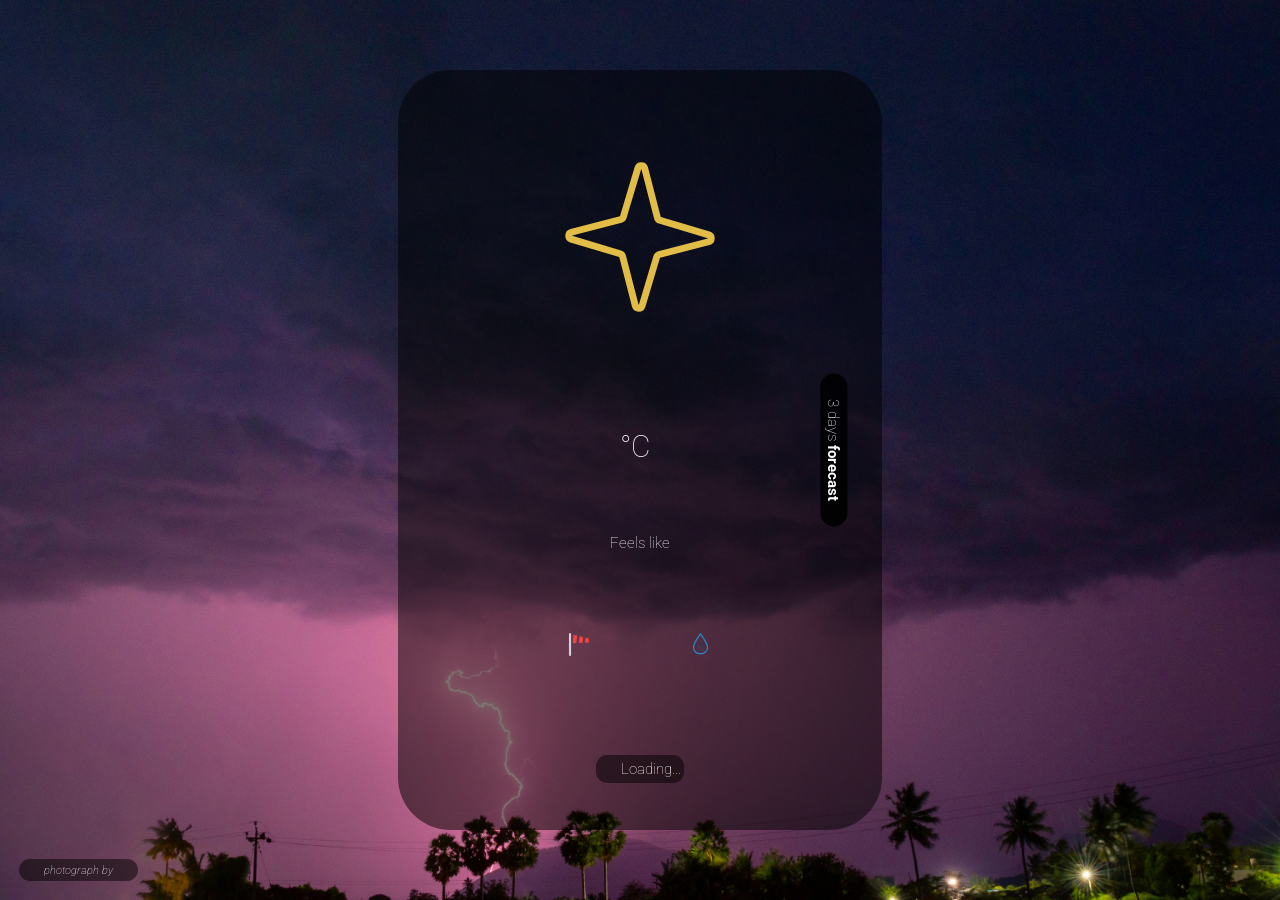
<file: index.html>
<!--
  @fileoverview New tab page for Arev Chrome Extension
  @author Shirak Soghomonian
  @license MIT
  Copyright (c) 2025 Shirak Soghomonian
  GitHub: https://github.com/Shirak22/arev
  
  Permission is hereby granted, free of charge, to any person obtaining a copy
  of this software and associated documentation files (the "Software"), to deal
  in the Software without restriction, including without limitation the rights
  to use, copy, modify, merge, publish, distribute, sublicense, and/or sell
  copies of the Software, and to permit persons to whom the Software is
  furnished to do so, subject to the following conditions:
  
  The above copyright notice and this permission notice shall be included in all
  copies or substantial portions of the Software.
  
  THE SOFTWARE IS PROVIDED "AS IS", WITHOUT WARRANTY OF ANY KIND, EXPRESS OR
  IMPLIED, INCLUDING BUT NOT LIMITED TO THE WARRANTIES OF MERCHANTABILITY,
  FITNESS FOR A PARTICULAR PURPOSE AND NONINFRINGEMENT. IN NO EVENT SHALL THE
  AUTHORS OR COPYRIGHT HOLDERS BE LIABLE FOR ANY CLAIM, DAMAGES OR OTHER
  LIABILITY, WHETHER IN AN ACTION OF CONTRACT, TORT OR OTHERWISE, ARISING FROM,
  OUT OF OR IN CONNECTION WITH THE SOFTWARE OR THE USE OR OTHER DEALINGS IN THE
  SOFTWARE.
-->
<html lang="en">
<head>
    <meta charset="UTF-8">
    <meta name="viewport" content="width=device-width, initial-scale=1.0">
    <link rel="stylesheet" href="css/new-tab.css">
    <link rel="preconnect" href="https://fonts.googleapis.com">
    <link rel="preconnect" href="https://fonts.gstatic.com" crossorigin>
    <link href="https://fonts.googleapis.com/css2?family=Roboto:wght@100;300;400;500;700&display=swap" rel="stylesheet">
    <link href="https://fonts.googleapis.com/css2?family=Roboto+Condensed:wght@300;400;500;700&display=swap" rel="stylesheet">
    <link href="https://fonts.googleapis.com/css2?family=Roboto+Slab:wght@300;400;500;700&display=swap" rel="stylesheet">
    <link href="https://fonts.googleapis.com/css2?family=Roboto+Mono:wght@300;400;500;700&display=swap" rel="stylesheet">
    <link href="https://fonts.googleapis.com/css2?family=Roboto+Serif:wght@300;400;500;700&display=swap" rel="stylesheet">
    <link href="https://fonts.googleapis.com/css2?family=Roboto+Slab:wght@300;400;500;700&display=swap" rel="stylesheet">
    <link href="https://fonts.googleapis.com/css2?family=Roboto+Slab:wght@300;400;500;700&display=swap" rel="stylesheet">
    <link rel="stylesheet" href="css/toaster.css">
    <title>Arev</title>
</head>
<body>
      <section id="main-container">
        <main id="weather-container">
                <!-- 3 days forecast -->
                <section class="weather-forecast">
                    <section class="weather-forecast-days">
                    </section>
                    <p class="weather-forecast-title">3 days <span>forecast</span></p>
    
                 </section>
            <header id="weather-header">
                <h3 class="location-city"></h3>
                <p class="weather-time"></p>
            </header>
            <section id="weather-content">
                <!-- weather icons -->
                 <section class="weather-icons">
                    <img src="assets/icons/svg/star.svg" alt="Loading..." class="weather-icon">
                    <h3 class="weather-description"></h3>
                 </section>
                 <!-- weather temperature -->
                 <section class="weather-temperature">
                    <h1><span class="weather-temperature-value"></span> <span class="weather-temperature-unit">°C</span></h1>
                    <p>Feels like <span class="weather-temperature-feels-like"></span></p>
                    <div class="weather-temperature-details">
                        <div>
                            <img src="assets/icons/svg/windsock.svg" alt="wind speed">
                            <p class="weather-temperature-wind-speed-value"></p>
                         </div>
                         <div>
                            <img src="assets/icons/svg/humidity.svg" alt="humidity">
                            <p class="weather-temperature-humidity-value"></p>
                         </div>
                         
                    </div>
                 </section>
            </section>
            <footer id="weather-footer">
                <!-- clothes recommendation -->
                 <p class="clothes-recommendation">Loading...</p>
            </footer>

        <!--  Photograph credits -->
          
        </main>
    
        <section id="photograph-credits">
            <a class="photograph-credits-link" target="_blank">
                <p>photograph by <span class="photograph-credits-name"></span></p>
            </a>
          </section>
      </section>
      <div class="toaster"></div>
        <script src="js/render/event-listener.js" type="module"></script>
        <script src="js/init.js" type="module"></script>
</body>

</html>
</file>
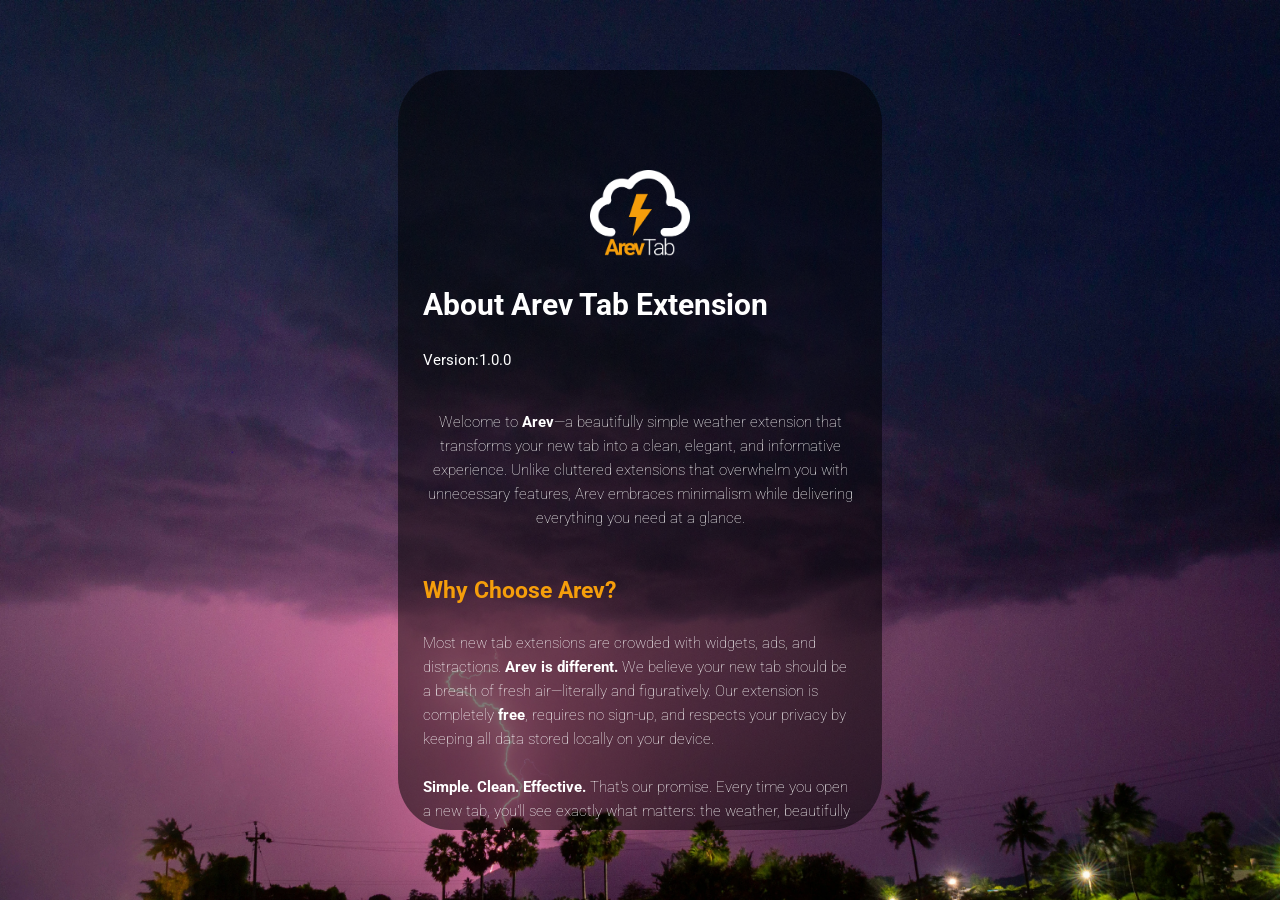
<file: about.html>
<!--
  @fileoverview About page for Arev Chrome Extension
  @author Shirak Soghomonian
  @license MIT
  Copyright (c) 2025 Shirak Soghomonian
  GitHub: https://github.com/Shirak22/arev
  
  Permission is hereby granted, free of charge, to any person obtaining a copy
  of this software and associated documentation files (the "Software"), to deal
  in the Software without restriction, including without limitation the rights
  to use, copy, modify, merge, publish, distribute, sublicense, and/or sell
  copies of the Software, and to permit persons to whom the Software is
  furnished to do so, subject to the following conditions:
  
  The above copyright notice and this permission notice shall be included in all
  copies or substantial portions of the Software.
  
  THE SOFTWARE IS PROVIDED "AS IS", WITHOUT WARRANTY OF ANY KIND, EXPRESS OR
  IMPLIED, INCLUDING BUT NOT LIMITED TO THE WARRANTIES OF MERCHANTABILITY,
  FITNESS FOR A PARTICULAR PURPOSE AND NONINFRINGEMENT. IN NO EVENT SHALL THE
  AUTHORS OR COPYRIGHT HOLDERS BE LIABLE FOR ANY CLAIM, DAMAGES OR OTHER
  LIABILITY, WHETHER IN AN ACTION OF CONTRACT, TORT OR OTHERWISE, ARISING FROM,
  OUT OF OR IN CONNECTION WITH THE SOFTWARE OR THE USE OR OTHER DEALINGS IN THE
  SOFTWARE.
-->
<html lang="en">

<head>
    <meta charset="UTF-8">
    <meta name="viewport" content="width=device-width, initial-scale=1.0">
    <link rel="stylesheet" href="css/new-tab.css">
    <link rel="preconnect" href="https://fonts.googleapis.com">
    <link rel="preconnect" href="https://fonts.gstatic.com" crossorigin>
    <link href="https://fonts.googleapis.com/css2?family=Roboto:wght@100;300;400;500;700&display=swap" rel="stylesheet">
    <link href="https://fonts.googleapis.com/css2?family=Roboto+Condensed:wght@300;400;500;700&display=swap"
        rel="stylesheet">
    <link href="https://fonts.googleapis.com/css2?family=Roboto+Slab:wght@300;400;500;700&display=swap"
        rel="stylesheet">
    <link href="https://fonts.googleapis.com/css2?family=Roboto+Mono:wght@300;400;500;700&display=swap"
        rel="stylesheet">
    <link href="https://fonts.googleapis.com/css2?family=Roboto+Serif:wght@300;400;500;700&display=swap"
        rel="stylesheet">
    <title>About - Arev</title>
</head>

<body>
   
    <section id="main-container" class="privacy-container">
     

                
                <section class="settings-content-container">
                    <div class="privacy-content">
                        <p class="privacy-intro">
                            <header id="settings-footer">
                                <img src="assets/logo/icon_512.png" alt="Arev Logo">
                            </header>
                            <h3 class="settings-title">About Arev Tab Extension</h3>
                            Version:1.0.0
                        </p>
                        <p class="privacy-intro">
                            Welcome to <strong>Arev</strong>—a beautifully simple weather extension that transforms your 
                            new tab into a clean, elegant, and informative experience. Unlike cluttered extensions that 
                            overwhelm you with unnecessary features, Arev embraces minimalism while delivering everything 
                            you need at a glance.
                        </p>

                        <h4 class="privacy-section-title">Why Choose Arev?</h4>
                        <p class="privacy-text">
                            Most new tab extensions are crowded with widgets, ads, and distractions. <strong>Arev is different.</strong> 
                            We believe your new tab should be a breath of fresh air—literally and figuratively. Our extension 
                            is completely <strong>free</strong>, requires no sign-up, and respects your privacy by keeping all data 
                            stored locally on your device.
                        </p>
                        <p class="privacy-text">
                            <strong>Simple. Clean. Effective.</strong> That's our promise. Every time you open a new tab, you'll 
                            see exactly what matters: the weather, beautifully presented without any clutter.
                        </p>

                        <h4 class="privacy-section-title">Key Features</h4>

                        <h5 class="privacy-subsection-title">Real-Time Weather Information</h5>
                        <p class="privacy-text">
                            Get instant access to current weather conditions and a detailed <strong>3-day forecast</strong> right 
                            on your new tab. See temperature, conditions, and essential weather metrics at a glance—no need to 
                            navigate away or open another app.
                        </p>

                        <h5 class="privacy-subsection-title">Dynamic Weather-Matched Backgrounds</h5>
                        <p class="privacy-text">
                            Experience the weather visually with our <strong>dynamic background system</strong>. Each new tab 
                            automatically displays a stunning background that perfectly matches your current weather conditions. 
                            Sunny skies bring bright, cheerful scenes; rainy days show cozy, atmospheric imagery; snowy weather 
                            displays crisp winter landscapes. The background adapts in real-time, creating an immersive experience 
                            that connects you with the world outside.
                        </p>
                        <p class="privacy-text">
                            This isn't just decoration—it's a visual cue that helps you instantly understand the weather before 
                            you even read the numbers. Your new tab becomes a window to the weather, not just a data display.
                        </p>

                        <h5 class="privacy-subsection-title">Smart Clothing Recommendations</h5>
                        <p class="privacy-text">
                            Never wonder what to wear again. Arev provides <strong>personalized clothing recommendations</strong> 
                            based on the current weather conditions. Whether it's suggesting a light jacket for a breezy day, 
                            reminding you to grab an umbrella for rain, or recommending layers for cold weather, we help you 
                            dress appropriately for the conditions.
                        </p>
                        <p class="privacy-text">
                            <strong>This feature is designed to make your life easier.</strong> Instead of checking multiple 
                            weather apps and trying to interpret temperature readings, Arev gives you actionable advice right 
                            when you need it. Start your day prepared, comfortable, and confident about your outfit choice.
                        </p>

                        <h4 class="privacy-section-title">The Arev Philosophy</h4>
                        <p class="privacy-text">
                            We built Arev because we were tired of extensions that promised simplicity but delivered complexity. 
                            Our design philosophy is built on three principles:
                        </p>
                        <ul class="privacy-list">
                            <li><strong>Minimalism:</strong> Every element serves a purpose. No unnecessary features, no visual clutter.</li>
                            <li><strong>Beauty:</strong> Weather information should be presented beautifully, not just functionally.</li>
                            <li><strong>Effectiveness:</strong> You get the information you need, when you need it, without any friction.</li>
                        </ul>

                        <h4 class="privacy-section-title">Privacy First</h4>
                        <p class="privacy-text">
                            Your privacy matters. Arev stores all data locally on your device using Chrome's local storage. 
                            We don't collect personal information, we don't track your browsing, and we don't sell your data. 
                            The extension works entirely client-side, ensuring your information stays with you.
                        </p>

                        <h4 class="privacy-section-title">Get Started</h4>
                        <p class="privacy-text">
                            Using Arev is effortless. Simply install the extension and open a new tab. The extension will 
                            automatically detect your location (with your permission) and display your local weather. No 
                            configuration needed, no accounts to create, no settings to tweak—just open and enjoy.
                        </p>
                        <p class="privacy-text">
                            If you want to customize your experience, you can access settings to clear cache, adjust location 
                            preferences, or manage data. But even without touching any settings, Arev works beautifully out of 
                            the box.
                        </p>

                        <h4 class="privacy-section-title">Contact & Support</h4>
                        <p class="privacy-text">
                            Arev is an open-source project. We welcome feedback, suggestions, and contributions:
                        </p>
                        <ul class="privacy-list">
                            <li><strong>GitHub:</strong> <a href="https://github.com/Shirak22/arev" target="_blank" rel="noopener noreferrer">github.com/Shirak22/arev</a></li>
                            <li><strong>Developer:</strong> Shirak Soghomonian</li>
                        </ul>
                        <p class="privacy-text">
                            Thank you for choosing Arev. We hope it brings a little more clarity and beauty to your daily browsing experience.
                        </p>
                        <footer id="settings-footer">
                            <p class="settings-footer-text">© 2025 Shirak Soghomonian</p>
                            <div class="settings-footer-buttons-container">
                                <a class="settings-footer-buttons-container-link" href="settings.html">Back to settings</a>
                                <a class="settings-footer-buttons-container-link" href="privacy.html">Privacy</a>
                            </div>
                        </footer>
                    </div>
                </section>
           
    </section>
</body>

</html>
</file>
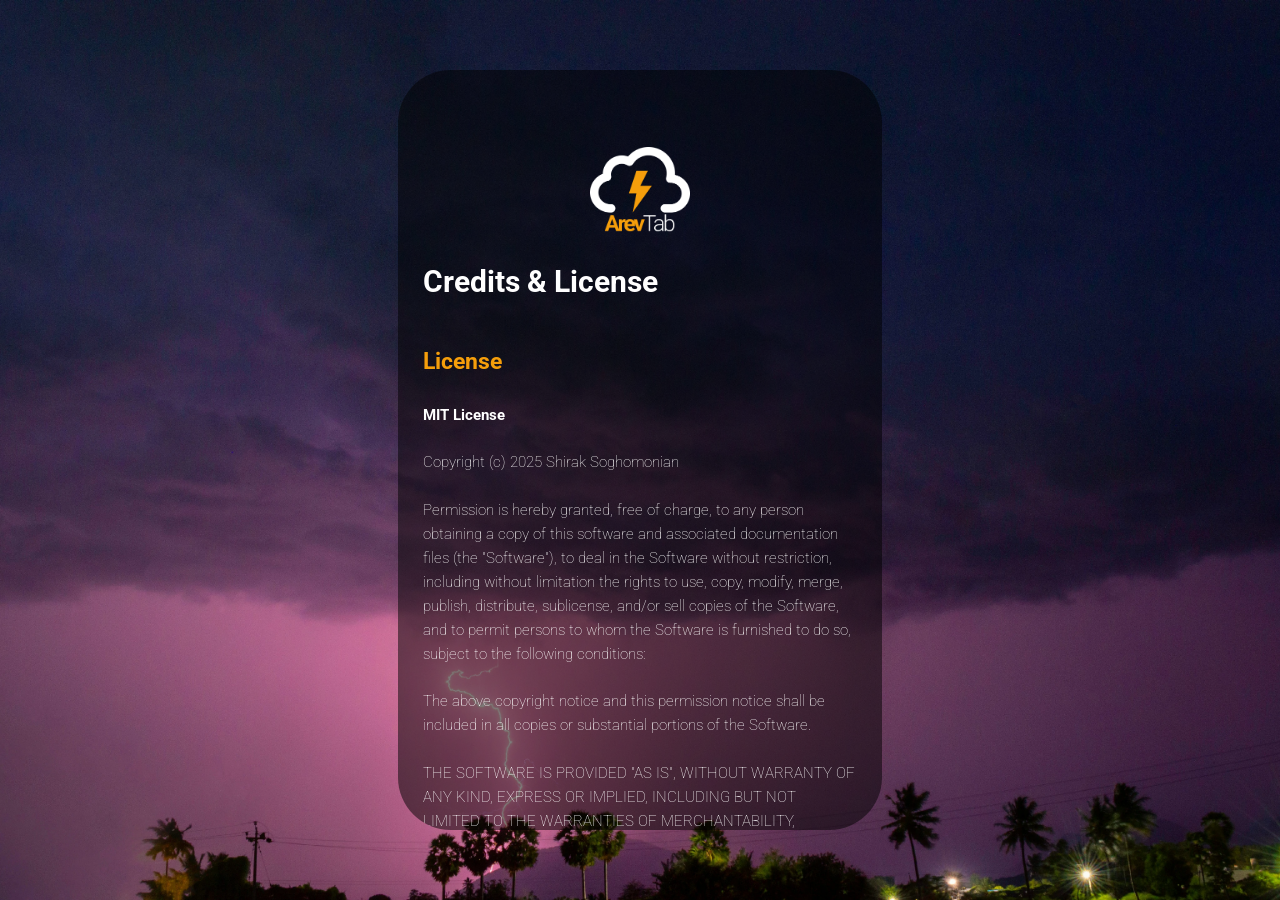
<file: credits.html>
<!--
  @fileoverview Credits page for Arev Chrome Extension
  @author Shirak Soghomonian
  @license MIT
  Copyright (c) 2025 Shirak Soghomonian
  GitHub: https://github.com/Shirak22/arev
  
  Permission is hereby granted, free of charge, to any person obtaining a copy
  of this software and associated documentation files (the "Software"), to deal
  in the Software without restriction, including without limitation the rights
  to use, copy, modify, merge, publish, distribute, sublicense, and/or sell
  copies of the Software, and to permit persons to whom the Software is
  furnished to do so, subject to the following conditions:
  
  The above copyright notice and this permission notice shall be included in all
  copies or substantial portions of the Software.
  
  THE SOFTWARE IS PROVIDED "AS IS", WITHOUT WARRANTY OF ANY KIND, EXPRESS OR
  IMPLIED, INCLUDING BUT NOT LIMITED TO THE WARRANTIES OF MERCHANTABILITY,
  FITNESS FOR A PARTICULAR PURPOSE AND NONINFRINGEMENT. IN NO EVENT SHALL THE
  AUTHORS OR COPYRIGHT HOLDERS BE LIABLE FOR ANY CLAIM, DAMAGES OR OTHER
  LIABILITY, WHETHER IN AN ACTION OF CONTRACT, TORT OR OTHERWISE, ARISING FROM,
  OUT OF OR IN CONNECTION WITH THE SOFTWARE OR THE USE OR OTHER DEALINGS IN THE
  SOFTWARE.
-->
<html lang="en">

<head>
    <meta charset="UTF-8">
    <meta name="viewport" content="width=device-width, initial-scale=1.0">
    <link rel="stylesheet" href="css/new-tab.css">
    <link rel="preconnect" href="https://fonts.googleapis.com">
    <link rel="preconnect" href="https://fonts.gstatic.com" crossorigin>
    <link href="https://fonts.googleapis.com/css2?family=Roboto:wght@100;300;400;500;700&display=swap" rel="stylesheet">
    <link href="https://fonts.googleapis.com/css2?family=Roboto+Condensed:wght@300;400;500;700&display=swap"
        rel="stylesheet">
    <link href="https://fonts.googleapis.com/css2?family=Roboto+Slab:wght@300;400;500;700&display=swap"
        rel="stylesheet">
    <link href="https://fonts.googleapis.com/css2?family=Roboto+Mono:wght@300;400;500;700&display=swap"
        rel="stylesheet">
    <link href="https://fonts.googleapis.com/css2?family=Roboto+Serif:wght@300;400;500;700&display=swap"
        rel="stylesheet">
    <title>Credits - Arev</title>
</head>

<body>
    <section id="main-container" class="privacy-container">
       
        <section id="settings-content">
            <section class="settings-content-container">
                <div class="privacy-content">
                    <header id="settings-footer">
                        <img src="assets/logo/icon_512.png" alt="Arev Logo">
                    </header>
                    <h3 class="settings-title">Credits & License</h3>
                    
                    <h4 class="privacy-section-title">License</h4>
                    <p class="privacy-text">
                        <strong>MIT License</strong>
                    </p>
                    <p class="privacy-text">
                        Copyright (c) 2025 Shirak Soghomonian
                    </p>
                    <p class="privacy-text">
                        Permission is hereby granted, free of charge, to any person obtaining a copy
                        of this software and associated documentation files (the "Software"), to deal
                        in the Software without restriction, including without limitation the rights
                        to use, copy, modify, merge, publish, distribute, sublicense, and/or sell
                        copies of the Software, and to permit persons to whom the Software is
                        furnished to do so, subject to the following conditions:
                    </p>
                    <p class="privacy-text">
                        The above copyright notice and this permission notice shall be included in all
                        copies or substantial portions of the Software.
                    </p>
                    <p class="privacy-text">
                        THE SOFTWARE IS PROVIDED "AS IS", WITHOUT WARRANTY OF ANY KIND, EXPRESS OR
                        IMPLIED, INCLUDING BUT NOT LIMITED TO THE WARRANTIES OF MERCHANTABILITY,
                        FITNESS FOR A PARTICULAR PURPOSE AND NONINFRINGEMENT. IN NO EVENT SHALL THE
                        AUTHORS OR COPYRIGHT HOLDERS BE LIABLE FOR ANY CLAIM, DAMAGES OR OTHER
                        LIABILITY, WHETHER IN AN ACTION OF CONTRACT, TORT OR OTHERWISE, ARISING FROM,
                        OUT OF OR IN CONNECTION WITH THE SOFTWARE OR THE USE OR OTHER DEALINGS IN THE
                        SOFTWARE.
                    </p>
                    <p class="privacy-text">
                        <strong>GitHub:</strong> <a href="https://github.com/Shirak22/arev" target="_blank" rel="noopener noreferrer">github.com/Shirak22/arev</a>
                    </p>

                    <h4 class="privacy-section-title">Using This Code</h4>
                    <p class="privacy-text">
                        If you use, modify, or distribute this code, please include proper attribution 
                        to the original author. While the MIT License does not require attribution 
                        in the code itself, we kindly ask that you mention the Arev extension and 
                        its creator when appropriate.
                    </p>
                    <p class="privacy-text">
                        <strong>Attribution Example:</strong>
                    </p>
                    <p class="privacy-text">
                        <code>Based on Arev Chrome Extension by Shirak Soghomonian (https://github.com/Shirak22/arev)</code>
                    </p>

                    <h4 class="privacy-section-title">Third-Party Services</h4>
                    <p class="privacy-text">
                        The Arev extension uses the following third-party services:
                    </p>

                    <h5 class="privacy-subsection-title">Open-Meteo Weather API</h5>
                    <p class="privacy-text">
                        <strong>Service:</strong> <a href="https://open-meteo.com/" target="_blank" rel="noopener noreferrer">open-meteo.com</a><br>
                        <strong>Purpose:</strong> Weather forecast data<br>
                        <strong>License:</strong> Free for non-commercial use (see their Terms of Service)
                    </p>

                    <h5 class="privacy-subsection-title">ip-api.com</h5>
                    <p class="privacy-text">
                        <strong>Service:</strong> <a href="https://ip-api.com/" target="_blank" rel="noopener noreferrer">ip-api.com</a><br>
                        <strong>Purpose:</strong> IP-based geolocation<br>
                        <strong>License:</strong> Free tier available (see their Terms of Service)
                    </p>

                    <h5 class="privacy-subsection-title">BigDataCloud Reverse Geocoding API</h5>
                    <p class="privacy-text">
                        <strong>Service:</strong> <a href="https://www.bigdatacloud.com/" target="_blank" rel="noopener noreferrer">bigdatacloud.com</a><br>
                        <strong>Purpose:</strong> Reverse geocoding (coordinates to city/country names)<br>
                        <strong>License:</strong> Free tier available (see their Terms of Service)
                    </p>

                    <h4 class="privacy-section-title">Third-Party Assets</h4>

                    <h5 class="privacy-subsection-title">MeteoIcons</h5>
                    <p class="privacy-text">
                        <strong>Author:</strong> Bas Milius (bas.dev)<br>
                        <strong>License:</strong> MIT License<br>
                        <strong>Source:</strong> <a href="https://basmilius.github.io/weather-icons/" target="_blank" rel="noopener noreferrer">basmilius.github.io/weather-icons/</a><br>
                        <strong>Usage:</strong> Weather icons (SVG files) used throughout the extension<br>
                        <strong>Copyright:</strong> Copyright (c) Bas Milius / bas.dev
                    </p>

                    <h5 class="privacy-subsection-title">Background Photographs</h5>
                    <p class="privacy-text">
                        Background images are sourced from <a href="https://unsplash.com/" target="_blank" rel="noopener noreferrer">Unsplash</a>, 
                        a platform that provides free, high-quality photographs under the Unsplash License. 
                        All photographers are credited individually on the new tab page.
                    </p>
                    <p class="privacy-text">
                        <strong>Unsplash License:</strong> Photos can be downloaded and used for free for commercial 
                        and non-commercial purposes. No permission needed (though attribution is appreciated).
                    </p>
                    <p class="privacy-text">
                        <strong>Notable Contributors:</strong>
                    </p>
                    <ul class="privacy-list">
                        <li>Willian Justen de Vasconcellos</li>
                        <li>Andreas Gücklhorn</li>
                        <li>NEOM</li>
                        <li>Adam Kool</li>
                        <li>v2osk</li>
                        <li>Dawid Zawiła</li>
                        <li>Claudel Rheault</li>
                        <li>Dan Aragón</li>
                        <li>Christian Joudrey</li>
                        <li>Hugues de BUYER-MIMEURE</li>
                        <li>Jack Anstey</li>
                        <li>Adrian Mag</li>
                        <li>Marita Kavelashvili</li>
                        <li>Sebastian Boring</li>
                        <li>Andrew Ridley</li>
                        <li>JOHN TOWNER</li>
                        <li>Vadim Sherbakov</li>
                        <li>Paul Pastourmatzis</li>
                        <li>Johanna Huber</li>
                        <li>Danilo Batista</li>
                        <li>Hasan Almasi</li>
                        <li>Eugeniya Belova</li>
                        <li>Sreenivas</li>
                        <li>Monisha Selvakumar</li>
                        <li>Maria Garza</li>
                        <li>Alexey Golubev</li>
                        <li>Ali Kurmasha</li>
                        <li>Andréas BRUN</li>
                        <li>Fatemeh Mah</li>
                        <li>Subhadip Kanjilal</li>
                        <li>Arseni Chuprigin</li>
                        <li>Milin John</li>
                        <li>Liana S</li>
                        <li>freestocks</li>
                        <li>Clark Gu</li>
                        <li>Isaac Wolff</li>
                        <li>Tahamie Farooqui</li>
                        <li>Thomas Kelley</li>
                        <li>Thomas Park</li>
                        <li>Zarah V. Windh</li>
                        <li>Jason Krieger</li>
                        <li>Neil Bates</li>
                        <li>Steve Adams</li>
                        <li>Greg Rosenke</li>
                        <li>Nathan Queloz</li>
                        <li>Shirak Soghomonian</li>
                        <li>Micah Tindell</li>
                        <li>Navi</li>
                        <li>Raychel Sanner</li>
                        <li>Ben Owen</li>
                        <li>Rafael Garcin</li>
                        <li>Rahul Viswanath</li>
                        <li>Felix Rottmann</li>
                        <li>Bernd 📷 Dittrich</li>
                        <li>Dariia Lemesheva</li>
                        <li>Nikita Pishchugin</li>
                        <li>Vladimir Yelizarov</li>
                        <li>Belvair Nash</li>
                        <li>Manu Yadav</li>
                        <li>JD Rincs</li>
                        <li>Chris Barbalis</li>
                        <li>Patrick Hendry</li>
                        <li>Greg Johnson</li>
                        <li>Jelena Senicic</li>
                        <li>Vladimir Vishnyakov</li>
                        <li>Ryan Duffy</li>
                        <li>Mark Bishop</li>
                        <li>Wolfgang Hasselmann</li>
                        <li>David Trinks</li>
                    </ul>
                    <p class="privacy-text">
                        <strong>Full attribution list:</strong> See <code>assets/backgrounds/photo criedets.txt</code> 
                        in the source code for complete photographer credits and Unsplash links.
                    </p>

                    <h4 class="privacy-section-title">Fonts</h4>
                    <p class="privacy-text">
                        The extension uses the <strong>Roboto</strong> font family from Google Fonts, 
                        which is licensed under the Apache License 2.0.
                    </p>
                    <p class="privacy-text">
                        <strong>Source:</strong> <a href="https://fonts.google.com/specimen/Roboto" target="_blank" rel="noopener noreferrer">fonts.google.com/specimen/Roboto</a>
                    </p>

                    <h4 class="privacy-section-title">License Compatibility</h4>
                    <p class="privacy-text">
                        All third-party assets used in this project are compatible with the MIT License. 
                        The MeteoIcons are also MIT licensed, ensuring full compatibility.
                    </p>
                    <footer id="settings-footer">
                        <p class="settings-footer-text">© 2025 Shirak Soghomonian</p>
                        <div class="settings-footer-buttons-container">
                            <a class="settings-footer-buttons-container-link" href="settings.html">Back to settings</a>
                            <a class="settings-footer-buttons-container-link" href="privacy.html">Privacy</a>
                        </div>
                    </footer>
                </div>
              
            </section>
        </section>
       
    </section>
</body>

</html>
</file>
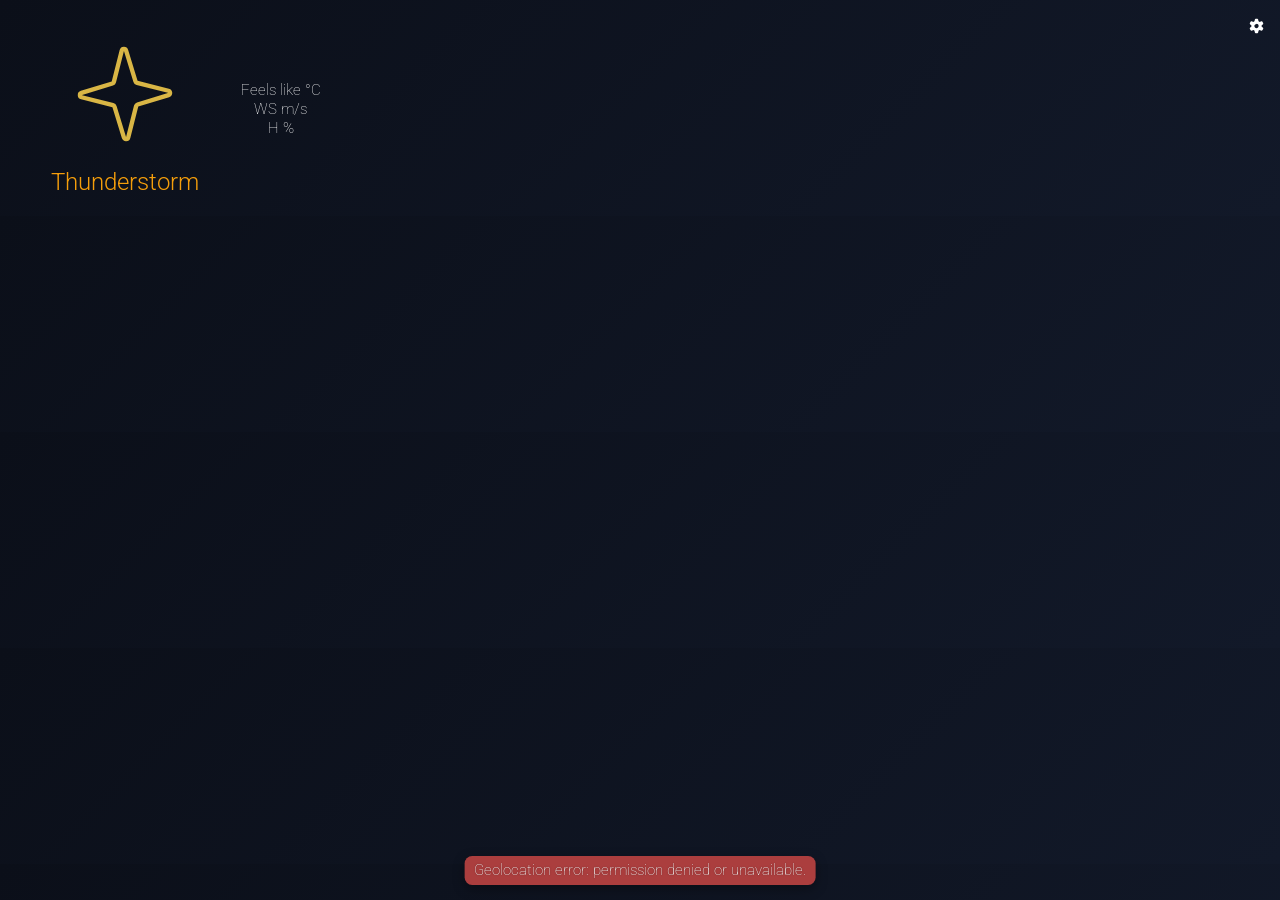
<file: popup.html>
<!--
  @fileoverview Popup page for Arev Chrome Extension
  @author Shirak Soghomonian
  @license MIT
  Copyright (c) 2025 Shirak Soghomonian
  GitHub: https://github.com/Shirak22/arev
  
  Permission is hereby granted, free of charge, to any person obtaining a copy
  of this software and associated documentation files (the "Software"), to deal
  in the Software without restriction, including without limitation the rights
  to use, copy, modify, merge, publish, distribute, sublicense, and/or sell
  copies of the Software, and to permit persons to whom the Software is
  furnished to do so, subject to the following conditions:
  
  The above copyright notice and this permission notice shall be included in all
  copies or substantial portions of the Software.
  
  THE SOFTWARE IS PROVIDED "AS IS", WITHOUT WARRANTY OF ANY KIND, EXPRESS OR
  IMPLIED, INCLUDING BUT NOT LIMITED TO THE WARRANTIES OF MERCHANTABILITY,
  FITNESS FOR A PARTICULAR PURPOSE AND NONINFRINGEMENT. IN NO EVENT SHALL THE
  AUTHORS OR COPYRIGHT HOLDERS BE LIABLE FOR ANY CLAIM, DAMAGES OR OTHER
  LIABILITY, WHETHER IN AN ACTION OF CONTRACT, TORT OR OTHERWISE, ARISING FROM,
  OUT OF OR IN CONNECTION WITH THE SOFTWARE OR THE USE OR OTHER DEALINGS IN THE
  SOFTWARE.
-->
<!DOCTYPE html>
<html lang="en">
<head>
  <meta charset="UTF-8">
  <meta name="viewport" content="width=device-width, initial-scale=1.0">
  <link rel="stylesheet" href="css/popup.css">
  <link rel="stylesheet" href="css/new-tab.css">
  <link rel="preconnect" href="https://fonts.googleapis.com">
  <link rel="preconnect" href="https://fonts.gstatic.com" crossorigin>
  <link href="https://fonts.googleapis.com/css2?family=Roboto:wght@100;300;400;500;700&display=swap" rel="stylesheet">
  <link href="https://fonts.googleapis.com/css2?family=Roboto+Condensed:wght@300;400;500;700&display=swap" rel="stylesheet">
  <link href="https://fonts.googleapis.com/css2?family=Roboto+Slab:wght@300;400;500;700&display=swap" rel="stylesheet">
  <link href="https://fonts.googleapis.com/css2?family=Roboto+Mono:wght@300;400;500;700&display=swap" rel="stylesheet">
  <link href="https://fonts.googleapis.com/css2?family=Roboto+Serif:wght@300;400;500;700&display=swap" rel="stylesheet">
  <link href="https://fonts.googleapis.com/css2?family=Roboto+Slab:wght@300;400;500;700&display=swap" rel="stylesheet">
  <link href="https://fonts.googleapis.com/css2?family=Roboto+Slab:wght@300;400;500;700&display=swap" rel="stylesheet">
  <link rel="stylesheet" href="css/toaster.css">
  <title>Arev</title>
</head>
<body>
    <section id="popup-container">
      <button id="settings-gear" class="settings-gear" title="Settings">
        <svg xmlns="http://www.w3.org/2000/svg" viewBox="0 0 640 640"><!--!Font Awesome Free v7.1.0 by @fontawesome - https://fontawesome.com License - https://fontawesome.com/license/free Copyright 2025 Fonticons, Inc.--><path fill="#ffffff" d="M259.1 73.5C262.1 58.7 275.2 48 290.4 48L350.2 48C365.4 48 378.5 58.7 381.5 73.5L396 143.5C410.1 149.5 423.3 157.2 435.3 166.3L503.1 143.8C517.5 139 533.3 145 540.9 158.2L570.8 210C578.4 223.2 575.7 239.8 564.3 249.9L511 297.3C511.9 304.7 512.3 312.3 512.3 320C512.3 327.7 511.8 335.3 511 342.7L564.4 390.2C575.8 400.3 578.4 417 570.9 430.1L541 481.9C533.4 495 517.6 501.1 503.2 496.3L435.4 473.8C423.3 482.9 410.1 490.5 396.1 496.6L381.7 566.5C378.6 581.4 365.5 592 350.4 592L290.6 592C275.4 592 262.3 581.3 259.3 566.5L244.9 496.6C230.8 490.6 217.7 482.9 205.6 473.8L137.5 496.3C123.1 501.1 107.3 495.1 99.7 481.9L69.8 430.1C62.2 416.9 64.9 400.3 76.3 390.2L129.7 342.7C128.8 335.3 128.4 327.7 128.4 320C128.4 312.3 128.9 304.7 129.7 297.3L76.3 249.8C64.9 239.7 62.3 223 69.8 209.9L99.7 158.1C107.3 144.9 123.1 138.9 137.5 143.7L205.3 166.2C217.4 157.1 230.6 149.5 244.6 143.4L259.1 73.5zM320.3 400C364.5 399.8 400.2 363.9 400 319.7C399.8 275.5 363.9 239.8 319.7 240C275.5 240.2 239.8 276.1 240 320.3C240.2 364.5 276.1 400.2 320.3 400z"/></svg>
      </button>
      <section id="popup-weather-description">
        <img src="assets/icons/svg/star.svg" alt="Weather Icon">
        <p>Thunderstorm</p>
      </section>
      <section id="popup-weather-temperature">
        <h2></h2>
        <p>Feels like <span></span>°C</p>
        <p>WS <span></span> m/s</p>
        <p>H <span></span>%</p>
      </section>
    </section>
    <div class="toaster"></div>
    <script src="js/popup.js" type="module" defer></script>
</body>
</html>
</file>
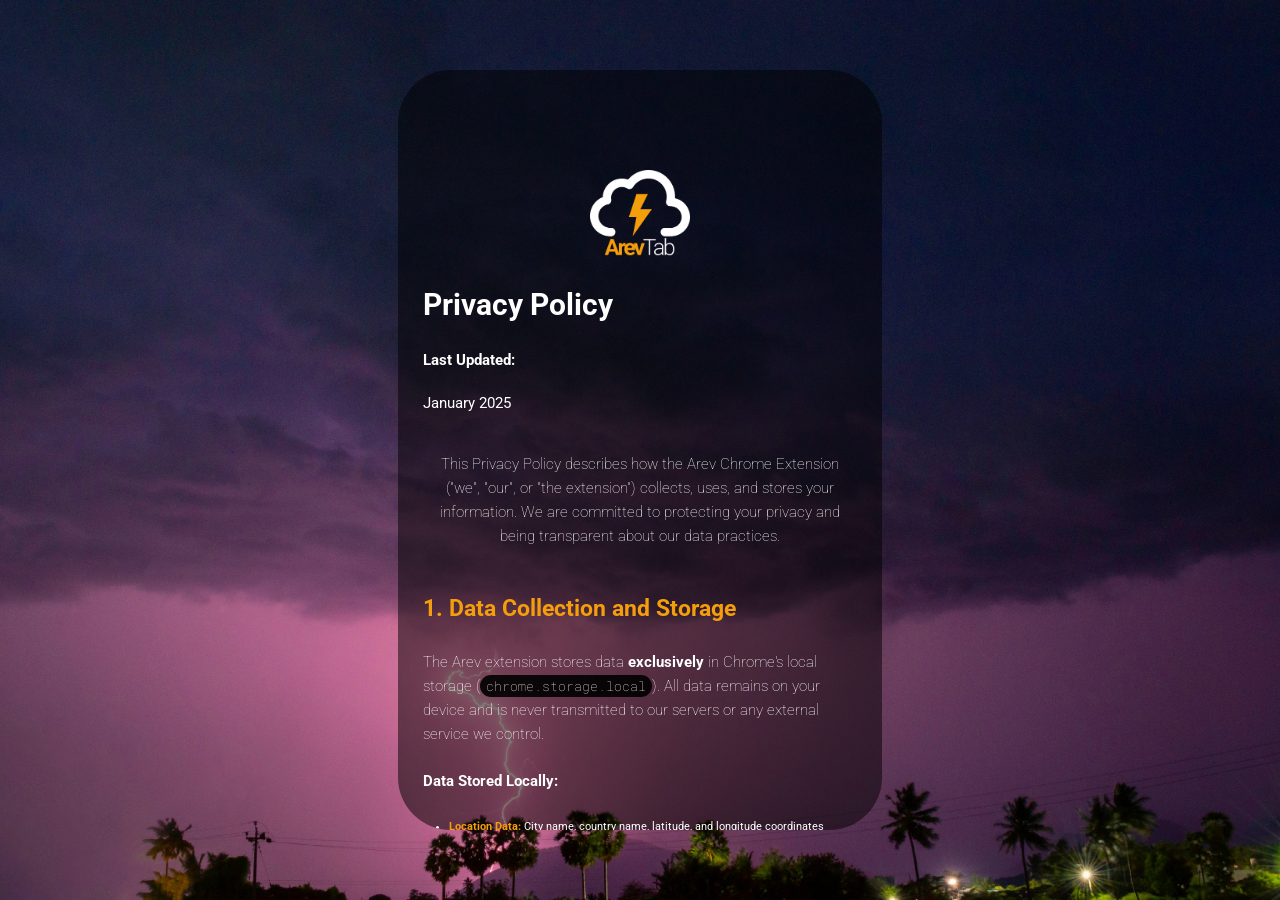
<file: privacy.html>
<!--
  @fileoverview Privacy Policy page for Arev Chrome Extension
  @author Shirak Soghomonian
  @license MIT
  Copyright (c) 2025 Shirak Soghomonian
  GitHub: https://github.com/Shirak22/arev
  
  Permission is hereby granted, free of charge, to any person obtaining a copy
  of this software and associated documentation files (the "Software"), to deal
  in the Software without restriction, including without limitation the rights
  to use, copy, modify, merge, publish, distribute, sublicense, and/or sell
  copies of the Software, and to permit persons to whom the Software is
  furnished to do so, subject to the following conditions:
  
  The above copyright notice and this permission notice shall be included in all
  copies or substantial portions of the Software.
  
  THE SOFTWARE IS PROVIDED "AS IS", WITHOUT WARRANTY OF ANY KIND, EXPRESS OR
  IMPLIED, INCLUDING BUT NOT LIMITED TO THE WARRANTIES OF MERCHANTABILITY,
  FITNESS FOR A PARTICULAR PURPOSE AND NONINFRINGEMENT. IN NO EVENT SHALL THE
  AUTHORS OR COPYRIGHT HOLDERS BE LIABLE FOR ANY CLAIM, DAMAGES OR OTHER
  LIABILITY, WHETHER IN AN ACTION OF CONTRACT, TORT OR OTHERWISE, ARISING FROM,
  OUT OF OR IN CONNECTION WITH THE SOFTWARE OR THE USE OR OTHER DEALINGS IN THE
  SOFTWARE.
-->
<html lang="en">

<head>
    <meta charset="UTF-8">
    <meta name="viewport" content="width=device-width, initial-scale=1.0">
    <link rel="stylesheet" href="css/new-tab.css">
    <link rel="preconnect" href="https://fonts.googleapis.com">
    <link rel="preconnect" href="https://fonts.gstatic.com" crossorigin>
    <link href="https://fonts.googleapis.com/css2?family=Roboto:wght@100;300;400;500;700&display=swap" rel="stylesheet">
    <link href="https://fonts.googleapis.com/css2?family=Roboto+Condensed:wght@300;400;500;700&display=swap"
        rel="stylesheet">
    <link href="https://fonts.googleapis.com/css2?family=Roboto+Slab:wght@300;400;500;700&display=swap"
        rel="stylesheet">
    <link href="https://fonts.googleapis.com/css2?family=Roboto+Mono:wght@300;400;500;700&display=swap"
        rel="stylesheet">
    <link href="https://fonts.googleapis.com/css2?family=Roboto+Serif:wght@300;400;500;700&display=swap"
        rel="stylesheet">
    <title>Privacy Policy - Arev</title>
</head>

<body>
   
    <section id="main-container" class="privacy-container">
     

                
                <section class="settings-content-container">
                    <div class="privacy-content">
                        <p class="privacy-intro">
                            <header id="settings-footer">
                                <img src="assets/logo/icon_512.png" alt="Arev Logo">
                            </header>
                            <h3 class="settings-title">Privacy Policy</h3>
                            <strong>Last Updated:</strong> January 2025
                        </p>
                        <p class="privacy-intro">
                            This Privacy Policy describes how the Arev Chrome Extension ("we", "our", or "the extension") 
                            collects, uses, and stores your information. We are committed to protecting your privacy and 
                            being transparent about our data practices.
                        </p>

                        <h4 class="privacy-section-title">1. Data Collection and Storage</h4>
                        <p class="privacy-text">
                            The Arev extension stores data <strong>exclusively</strong> in Chrome's local storage 
                            (<code>chrome.storage.local</code>). All data remains on your device and is never transmitted 
                            to our servers or any external service we control.
                        </p>
                        <p class="privacy-text">
                            <strong>Data Stored Locally:</strong>
                        </p>
                        <ul class="privacy-list">
                            <li><strong>Location Data:</strong> City name, country name, latitude, and longitude coordinates</li>
                            <li><strong>Weather Data:</strong> Current weather conditions and forecast information</li>
                            <li><strong>Cache Timestamps:</strong> Timestamps indicating when data was last fetched</li>
                        </ul>
                        <p class="privacy-text">
                            <strong>Cache Expiration:</strong>
                        </p>
                        <ul class="privacy-list">
                            <li>Location data: Cached for 24 hours</li>
                            <li>Weather data: Cached for 1 hour</li>
                        </ul>
                        <p class="privacy-text">
                            You can clear all cached data at any time through the extension's settings or by uninstalling 
                            the extension.
                        </p>

                        <h4 class="privacy-section-title">2. Geolocation API</h4>
                        <p class="privacy-text">
                            The extension may request access to your device's geolocation through the browser's 
                            Geolocation API. This is used to provide accurate weather information based on your current 
                            location.
                        </p>
                        <p class="privacy-text">
                            <strong>Important:</strong> The extension only uses geolocation data if you explicitly grant 
                            permission. If you deny permission, the extension will attempt to determine your location 
                            using your IP address instead (see Section 3).
                        </p>
                        <p class="privacy-text">
                            Geolocation data is used solely to fetch weather information and is stored locally on your 
                            device. We do not have access to your geolocation data.
                        </p>

                        <h4 class="privacy-section-title">3. Third-Party Services</h4>
                        <p class="privacy-text">
                            The extension uses the following third-party services to provide weather and location 
                            functionality. These services have their own privacy policies and terms of service:
                        </p>

                        <h5 class="privacy-subsection-title">3.1 Open-Meteo Weather API</h5>
                        <p class="privacy-text">
                            <strong>Service:</strong> <a href="https://open-meteo.com/" target="_blank" rel="noopener noreferrer">open-meteo.com</a><br>
                            <strong>Purpose:</strong> Provides weather forecast data based on your location coordinates<br>
                            <strong>Data Sent:</strong> Latitude and longitude coordinates only<br>
                            <strong>Data Received:</strong> Weather conditions, temperature, humidity, wind speed, and forecast data<br>
                            <strong>Privacy Policy:</strong> <a href="https://open-meteo.com/en/privacy" target="_blank" rel="noopener noreferrer">open-meteo.com/en/privacy</a>
                        </p>

                        <h5 class="privacy-subsection-title">3.2 ip-api.com</h5>
                        <p class="privacy-text">
                            <strong>Service:</strong> <a href="https://ip-api.com/" target="_blank" rel="noopener noreferrer">ip-api.com</a><br>
                            <strong>Purpose:</strong> Determines your approximate location based on your IP address<br>
                            <strong>Data Sent:</strong> Your IP address (automatically included in the API request)<br>
                            <strong>Data Received:</strong> Approximate location (city, country, latitude, longitude)<br>
                            <strong>Privacy Policy:</strong> <a href="https://ip-api.com/docs/legal" target="_blank" rel="noopener noreferrer">ip-api.com/docs/legal</a>
                        </p>
                        <p class="privacy-text">
                            <strong>Note:</strong> This service is used as a fallback when geolocation permission is not 
                            granted. IP-based location is less accurate than GPS-based geolocation.
                        </p>

                        <h5 class="privacy-subsection-title">3.3 BigDataCloud Reverse Geocoding API</h5>
                        <p class="privacy-text">
                            <strong>Service:</strong> <a href="https://www.bigdatacloud.com/" target="_blank" rel="noopener noreferrer">bigdatacloud.com</a><br>
                            <strong>Purpose:</strong> Converts latitude and longitude coordinates into human-readable 
                            location names (city and country)<br>
                            <strong>Data Sent:</strong> Latitude and longitude coordinates<br>
                            <strong>Data Received:</strong> City name and country name<br>
                            <strong>Privacy Policy:</strong> <a href="https://www.bigdatacloud.com/privacy-policy" target="_blank" rel="noopener noreferrer">bigdatacloud.com/privacy-policy</a>
                        </p>

                        <h4 class="privacy-section-title">4. Data Sharing and Disclosure</h4>
                        <p class="privacy-text">
                            We do not collect, store, or share your personal data with any third parties. The extension 
                            operates entirely client-side, and all data remains on your device.
                        </p>
                        <p class="privacy-text">
                            When the extension communicates with third-party APIs (as described in Section 3), your 
                            location coordinates or IP address may be transmitted to those services. This is necessary 
                            for the extension to function. Please review each service's privacy policy to understand 
                            how they handle this data.
                        </p>

                        <h4 class="privacy-section-title">5. Your Rights and Choices</h4>
                        <p class="privacy-text">
                            You have the following rights regarding your data:
                        </p>
                        <ul class="privacy-list">
                            <li><strong>Clear Cache:</strong> You can clear all cached data through the extension settings</li>
                            <li><strong>Disable Geolocation:</strong> You can deny geolocation permission in your browser settings</li>
                            <li><strong>Uninstall:</strong> Uninstalling the extension will remove all locally stored data</li>
                        </ul>


                        <h4 class="privacy-section-title">6. Changes to This Privacy Policy</h4>
                        <p class="privacy-text">
                            We may update this Privacy Policy from time to time. The "Last Updated" date at the top of 
                            this page indicates when the policy was last revised. We encourage you to review this policy 
                            periodically.
                        </p>

                        <h4 class="privacy-section-title">7. Contact Information</h4>
                        <p class="privacy-text">
                            If you have any questions or concerns about this Privacy Policy or the extension's data 
                            practices, please contact us:
                        </p>
                        <ul class="privacy-list">
                            <li><strong>GitHub:</strong> <a href="https://github.com/Shirak22/arev" target="_blank" rel="noopener noreferrer">github.com/Shirak22/arev</a></li>
                            <li><strong>Developer:</strong> Shirak Soghomonian</li>
                        </ul>
                    </div>
                </section>
           
    </section>
</body>

</html>
</file>
<file: css/new-tab.css>
/**
 * @fileoverview Stylesheet for new tab page
 * @author Shirak Soghomonian
 * @license MIT
 * Copyright (c) 2025 Shirak Soghomonian
 * GitHub: https://github.com/Shirak22/arev
 * 
 * Permission is hereby granted, free of charge, to any person obtaining a copy
 * of this software and associated documentation files (the "Software"), to deal
 * in the Software without restriction, including without limitation the rights
 * to use, copy, modify, merge, publish, distribute, sublicense, and/or sell
 * copies of the Software, and to permit persons to whom the Software is
 * furnished to do so, subject to the following conditions:
 * 
 * The above copyright notice and this permission notice shall be included in all
 * copies or substantial portions of the Software.
 * 
 * THE SOFTWARE IS PROVIDED "AS IS", WITHOUT WARRANTY OF ANY KIND, EXPRESS OR
 * IMPLIED, INCLUDING BUT NOT LIMITED TO THE WARRANTIES OF MERCHANTABILITY,
 * FITNESS FOR A PARTICULAR PURPOSE AND NONINFRINGEMENT. IN NO EVENT SHALL THE
 * AUTHORS OR COPYRIGHT HOLDERS BE LIABLE FOR ANY CLAIM, DAMAGES OR OTHER
 * LIABILITY, WHETHER IN AN ACTION OF CONTRACT, TORT OR OTHERWISE, ARISING FROM,
 * OUT OF OR IN CONNECTION WITH THE SOFTWARE OR THE USE OR OTHER DEALINGS IN THE
 * SOFTWARE.
 */

:root {
    /* colors */
    --color-bg-primary: #aaa;
    --color-text-primary: #fff;
    --color-text-accent: #F59E0B;
    --color-overlay-light: rgba(0,0,0,.5);
    --color-overlay-dark: rgba(0,0,0,.9);
    
    /* border radius */
    --radius-large: 3.5rem;
    --radius-medium: 1.1875rem;
    --radius-small: 0.75rem;
    
    /* font sizes */
    --font-size-xxl: 8rem;
    --font-size-xl: 2rem;
    --font-size-lg: 1.5rem;
    --font-size-md: 1rem;
    --font-size-sm: 0.75rem;
    
    /* font weights */
    --font-weight-thin: 100;
    --font-weight-light: 300;
    --font-weight-normal: 500;
    --font-weight-bold: 700;
    
    /* container width */
    --container-width-weather: 32.25rem;
    --container-width-forecast-day: 9.375rem;
    --container-width-clothes-min: 70%;
    --container-width-clothes-max: 80%;
    
    /* container height */
    --container-height-weather: 50.625rem;
    --container-height-forecast-days: 11.75rem;
    
    /* icon height */
    --icon-height-min: 6.25rem;
    --icon-height-max: 15.625rem;
    --icon-height-forecast: 6.25rem;
    
    /* icon width */
    --icon-width-min: 6.25rem;
    --icon-width-max: 15.625rem;
    --icon-width-forecast: 6.25rem;
    
    /* spacing */
    --spacing-xs: 0.1875rem;
    --spacing-sm: 0.3125rem;
    --spacing-md: 1.25rem;
    --spacing-lg: 1.6875rem;
    --spacing-xl: 3.125rem;
    --gap-sm: 0.625rem;
    --gap-md: 0.625rem;
    
    /* transitions */
    --transition-fast: 0.3s ease;
    --transition-slow: 1s ease;
    --transition-fade: 0.5s .7s ease forwards;
}

* {
    box-sizing: border-box;
    margin: 0;
    padding: 0;
    font-family: 'Roboto', sans-serif;
    /* border: 1px dashed red; */
}

body {
    background-color: var(--color-bg-primary);
    padding: 0;
    margin: 0;
    overflow: hidden;
}

.offline-clock {
    font-size: clamp(3rem, 10vw, 8rem);
    font-weight: var(--font-weight-light);
    font-family: 'Roboto Mono', monospace;
    letter-spacing: 0.08em;
    color: var(--color-text-primary);
    text-shadow: 0 0.25rem 1rem rgba(0, 0, 0, 0.7);
    background-color: var(--color-overlay-light);
    border-radius: var(--radius-medium);
    padding: 0.4em 0.7em;
}

h1,h2,h3,p,span {
    font-weight: var(--font-weight-thin);
    text-align: center;
    color: var(--color-text-primary);
}

h1 {font-size: var(--font-size-xxl);}
h3 {font-size: var(--font-size-xl);}
p {font-size: var(--font-size-md);}
span {font-size: var(--font-size-md);}

.location-city{
    font-weight: var(--font-weight-bold);
}
.weather-time{
    font-weight: var(--font-weight-thin);
    margin: var(--spacing-xs) 0
}

button {
    background-color: var(--color-overlay-light);
    border-radius: var(--radius-small);
    padding: var(--spacing-sm) var(--spacing-lg);
    color: var(--color-text-primary);
    border: none;
    cursor: pointer;
    font-size: var(--font-size-md);
    font-weight: var(--font-weight-normal);
    text-transform: capitalize;
    width: 100%;
    min-height: 2.5rem;
    display: flex;
    align-items: center;
    justify-content: center;
    gap:var(--spacing-sm);
    transition: background-color var(--transition-fast);
    
}
button:hover {
        background-color: var(--color-overlay-dark);
}

#main-container {
    width: 100vw;
    height: 100vh;
    display: flex;
    justify-content: center; 
    align-items: center;
    background-image: url('../assets/backgrounds/thunderstorm/51.webp');
background-size: cover;
background-position: top center;
background-repeat: no-repeat;
    margin: 0;
    padding: 0;


}

#weather-container {
    width: var(--container-width-weather);
    height: var(--container-height-weather);
    background-color: var(--color-overlay-light);
    border-radius: var(--radius-large);
    padding: var(--spacing-xl) 0 ; 
    display: flex;
    flex-direction: column;
    align-items: center;
    justify-content: flex-start;
    gap: 0;    
    position: relative;

}

#weather-content{
    height: 100%;
    flex: 1;
    display: flex;
    flex-direction: column;
    justify-content: flex-start;
    padding: 0 0 var(--spacing-md) 0;
}
.weather-temperature{
    margin: auto 0 0 0 ;
    display: flex;
    flex-direction: column;
    justify-content: space-evenly;
    height: 100%;
}
.weather-icon{
    min-width: var(--icon-width-min);
    width: 100%;
    max-width: var(--icon-width-max);

}
.weather-temperature-feels-like,
.weather-temperature-wind-speed-value,
.weather-temperature-humidity-value{
    font-weight: var(--font-weight-bold);
}
.weather-description{
    font-weight: var(--font-weight-light);
    font-size: var(--font-size-lg);
    color: var(--color-text-accent);
    text-transform: capitalize;
}
#photograph-credits {
    position: absolute;
    bottom: 0;
    left: 0;
    margin: var(--spacing-md);
    color: var(--color-text-primary);
    background-color: var(--color-overlay-light);
    border-radius: var(--radius-medium);
    font-style: italic;
    justify-self: flex-end;
    padding: var(--spacing-sm) var(--spacing-lg);

}
#photograph-credits p,
#photograph-credits span
{
    font-size: var(--font-size-sm);
}

.weather-temperature-details{
    display: flex;
    justify-content: center;
    text-transform: lowercase;
    align-items: center;
    gap: var(--gap-md);
    width: 100%;

}
.weather-temperature-details div {
    display: flex;
    justify-content: center;
    align-items: center;
    flex: 1 1 0;
}
.weather-temperature h1 {
    display: flex;
    justify-content: center;
    align-items: top;
    gap: var(--gap-sm);
}
.weather-temperature-details div img {
    max-width: 3rem;
}
.weather-temperature-value {
    font-size: var(--font-size-xxl);
}
.weather-temperature-unit {
    font-size: var(--font-size-xl);
    margin-left: calc( var(--spacing-md) * -1 ) ;
    margin-top:  var(--spacing-sm)  ;
}
.photograph-credits-name {
    font-weight: var(--font-weight-normal);
}
.clothes-recommendation {
    background-color: var(--color-overlay-light);
    border-radius: var(--radius-small);
    padding: var(--spacing-sm) var(--spacing-lg);
    max-width: var(--container-width-clothes-max);
    min-width: var(--container-width-clothes-min);
    margin:0 auto;

}
.photograph-credits-link {
    text-decoration: none;
    color: var(--color-text-primary);
    font-size: var(--font-size-sm);
}
.weather-forecast {
    position: absolute;
    top: 0%;
    right: 0;
    height: 100%;
    display: flex;
    flex-direction: row;
    justify-content: center;
    gap: var(--gap-md);
    align-items: center;
    margin:0 calc(var(--gap-md) * -1);
    transform:translate(50%, 0%);
    transition: transform var(--transition-fast);
    width: auto;
    /* border: 2px dashed blue; */
    

}

.slide-right{
    transform:translate(100%, -0%);
    transition: transform var(--transition-slow);
}
.weather-forecast-title{
    rotate: 90deg;
    transform-origin: 0 50%;
    transform:translate(-50%, -50%);
   text-wrap: nowrap;
    background-color: var(--color-overlay-dark); 
    border-radius: var(--radius-medium);
    padding: var(--spacing-sm) var(--spacing-lg);
   flex:0 1 0;
   cursor: pointer;
}
.weather-forecast-title span {
    font-weight: var(--font-weight-bold);
}
.weather-forecast-icon {
    width: 100%;
    max-width: var(--icon-width-forecast);
}
.weather-forecast-days{
    display: flex;
    flex-direction: column;
    width: 100%;
    justify-content: center;
    align-items: space-between;
    max-height: var(--container-height-forecast-days); 
    gap: var(--gap-sm);
    opacity: 0;
    flex:0 1 100%;
    transition: opacity var(--transition-fast);
}
.visible{
    animation: fade-in var(--transition-fade);
}

.weather-forecast-day{
    display: flex;
    flex-direction: column;
    align-items: center;
    justify-content: center;
    background-color: var(--color-overlay-dark);
    border-radius: var(--radius-medium);
    padding: var(--spacing-sm) var(--spacing-lg);
    gap: var(--spacing-sm);
    max-width: var(--container-width-forecast-day);
    width: 100%; 
   
}
.weather-forecast-day p { font-size: var(--font-size-sm);}
.weather-forecast-day .weather-forecast-day-description {
    font-size: var(--font-size-md);
    font-weight: var(--font-weight-normal);
    color: var(--color-text-accent);
    text-transform: capitalize;
    text-align: center;
    text-wrap: wrap;
    overflow-wrap: break-word;
}

#weather-footer{
    margin :auto 0 0 0;
}


@keyframes fade-in{
    from {
        opacity: 0;
    }
    to {
        opacity: 1;
    }
}

@keyframes fade-out{
    from {
        opacity: 1;
    }
    to {
        opacity: 0;
    }
}



@media (min-height: 1240px) {
    html {
        font-size: 17px; 
    }
}


@media (min-height: 800px) and (max-height: 960px) {
    html {
        font-size: 15px;
    }
    
}
@media (min-height: 600px) and (max-height: 799px) {
    html {
        font-size: 13px;
    }
    
}

@media  (max-height: 599px) {
    html {
        font-size: 10px;
    }
    
}
#settings-content{
    display: flex;
    flex-direction: column;
    justify-content: flex-start;
    align-items: center;
    gap: var(--gap-md);
    padding: var(--spacing-xl);
    max-width: 100%;
    width: 100%;
}

.settings-container {
    background-image: url('../assets/backgrounds/settings.webp') !important;
    background-size: cover;
    background-position: center;
    background-repeat: no-repeat;
    align-items: center;
    justify-content: center;
    overflow: hidden;
    padding: 0;
}

.settings-container #weather-container {
    height: auto;
    max-height: calc(100vh - 2rem);
    overflow-y: auto;
    margin: 0 auto;
}

.settings-title{    
    font-weight: var(--font-weight-bold);
    text-align: left;
    margin: var(--spacing-xs)  0 0 0;
    align-self: flex-start;

}
.settings-title span svg{
    width: var(--font-size-lg);
    height: var(--font-size-lg);
    fill: var(--color-text-primary);
}
.settings-time{
        font-weight: var(--font-weight-thin);
        margin: var(--spacing-xs); 
}
.settings-content-container{
    display: flex;
    width: 100%;
    flex-direction: column;
    max-width: 100%;
    gap: var(--gap-md);
}
.settings-location-container{
    display: flex;
    flex-direction: column;
    justify-content: center;
    align-items: center;
    gap: var(--gap-xs);
    background-color: var(--color-overlay-light);
    border-radius: var(--radius-medium);
    padding: var(--spacing-lg) var(--spacing-lg);
    width: 100%;
    min-height: var(--icon-height-min);
    color: var(--color-text-primary);
}

.settings-location-buttons-container{
    display: flex;
    justify-content: space-between;
    gap: 1.2rem;
}
.settings-settings-buttons-container button{
   margin-top: 1.2rem;
}

.settings-location-value {
    text-align: left;
    width: 100%;
    line-height: 1.5;
}

.settings-location-methods,
.settings-background-methods {
    display: flex;
    flex-direction: column;
    gap: 0.6rem;
    width: 100%;
    background-color: var(--color-overlay-light);
    border-radius: var(--radius-medium);
    padding: var(--spacing-lg);
}

.settings-location-methods label,
.settings-background-methods label {
    display: flex;
    gap: 0.5rem;
    color: var(--color-text-primary);
    font-size: var(--font-size-md);
    align-items: center;
}

.settings-manual-location {
    display: flex;
    flex-direction: column;
    gap: 0.5rem;
    width: 100%;
}

.settings-city-input,
.settings-country-input,
.settings-background-input {
    width: 100%;
    border: 0;
    border-radius: var(--radius-small);
    min-height: 2.5rem;
    padding: 0.5rem 0.75rem;
    background-color: rgba(255, 255, 255, 0.9);
}

.settings-city-suggestions {
    display: none;
    width: 100%;
    max-height: 12rem;
    overflow-y: auto;
    border-radius: var(--radius-small);
    background-color: rgba(0, 0, 0, 0.75);
}

.settings-city-suggestions.show {
    display: block;
}

.settings-city-suggestion-item {
    width: 100%;
    border: 0;
    border-bottom: 1px solid rgba(255, 255, 255, 0.12);
    background: transparent;
    color: var(--color-text-primary);
    text-align: left;
    padding: 0.5rem 0.75rem;
    cursor: pointer;
}

.settings-city-suggestion-item:last-child {
    border-bottom: 0;
}

.settings-city-suggestion-item:hover {
    background-color: rgba(255, 255, 255, 0.12);
}

.settings-header,
#settings-footer{
    display: flex;
    flex-direction: column;
    justify-content: center;
    align-items: center;
    gap: var(--gap-sm);
    margin: var(--spacing-xl) 0 0 0;
    width: 100%;
    max-width: 100%;
    min-height: var(--icon-height-min);
    border-radius: var(--radius-medium);
    padding: var(--spacing-lg) var(--spacing-lg);
}

.settings-header img,
#settings-footer img {
    max-width: 100px; 
    height: auto;
}
.settings-footer-buttons-container,
.settings-footer-buttons-container a {
    font-size: var(--font-size-md);
    color: var(--color-text-primary);
    text-decoration: none;
    text-transform: capitalize;
    font-weight: var(--font-weight-normal);
    transition: color var(--transition-fast);

}
.settings-footer-buttons-container a:hover {
    color: var(--color-text-accent);
}

/* Privacy Policy Styles */
.privacy-content {
    display: flex;
    flex-direction: column;
    gap: var(--spacing-md);
    background-color: var(--color-overlay-light);
    border-radius: var(--radius-large);
    
    padding: var(--spacing-lg);
    width: 100%;
    color: var(--color-text-primary);
    max-height: var(--container-height-weather);
    max-width: var(--container-width-weather);
    overflow-y: auto;
    line-height: 1.6;
    margin:  auto;
}

.privacy-content::-webkit-scrollbar {
    width: 8px;
    
    
}
.privacy-container {
    background: url('../assets/backgrounds/settings.webp') no-repeat center center;
    display: flex;
    flex-direction: column;
}
.privacy-content::-webkit-scrollbar-track {
    background: var(--color-overlay-dark);
    border-radius: var(--radius-small);
  
    
}

.privacy-content::-webkit-scrollbar-thumb {
    background: var(--color-text-accent);
    border-radius: var(--radius-small);
}

.privacy-intro {
    font-size: var(--font-size-md);
    margin-bottom: var(--spacing-sm);
}

.privacy-section-title {
    font-size: var(--font-size-lg);
    font-weight: var(--font-weight-bold);
    color: var(--color-text-accent);
    margin-top: var(--spacing-md);
    margin-bottom: var(--spacing-sm);
}

.privacy-subsection-title {
    font-size: var(--font-size-md);
    font-weight: var(--font-weight-normal);
    color: var(--color-text-primary);
    margin-top: var(--spacing-sm);
    margin-bottom: var(--spacing-xs);
}

.privacy-text {
    font-size: var(--font-size-md);
    margin-bottom: var(--spacing-sm);
    text-align: left;
}

.privacy-text code {
    background-color: var(--color-overlay-dark);
    padding: 0.125rem 0.375rem;
    border-radius: var(--radius-small);
    font-family: 'Roboto Mono', monospace;
    font-size: 0.875em;
}

.privacy-text a {
    color: var(--color-text-accent);
    text-decoration: underline;
    transition: color var(--transition-fast);
}

.privacy-text a:hover {
    color: var(--color-text-primary);
}

.privacy-list {
    margin-left: var(--spacing-lg);
    margin-bottom: var(--spacing-sm);
    font-size: var(--font-size-sm);
    line-height: 1.8;
}

.privacy-list li {
    margin-bottom: var(--spacing-xs);
}

.privacy-list li strong {
    color: var(--color-text-accent);
}
</file>
<file: css/toaster.css>
.toaster {
    display: none ;
    position: fixed;
    bottom: 1rem;
    left: 50%;
    transform: translateX(-50%);
    width: max-content;
    max-width: min(92vw, 28rem);
    min-height: 1.75rem;
    background-color: black;
    font-family: 'Roboto', sans-serif;
    padding: 0.375rem 0.625rem;
    color: white;
    font-size: 0.75rem;
    line-height: 1.2;
    border-radius: 0.5rem;
    box-shadow: 0 0.25rem 0.75rem rgba(0, 0, 0, 0.35);
    z-index: 9999;
    text-align: center;
    text-shadow: 0 0 0.1rem rgba(0,0,0,0.5);
    display: none;
    flex-direction: column;
    gap: 0.5rem;
}
.toaster.show {
    display: flex;
}
.toaster.error {
    background-color: rgb(171, 62, 62);
}
.toaster.success {
    background-color: rgb(21, 72, 21);
}
.toaster.info {
    background-color: rgb(26, 26, 87);
}

.toaster-message {
    margin: 0;
}

.toaster-actions {
    display: flex;
    gap: 0.5rem;
    justify-content: center;
    flex-wrap: wrap;
}

.toaster-action-btn {
    border: 0;
    border-radius: 0.4rem;
    background-color: rgba(255, 255, 255, 0.18);
    color: #fff;
    font-size: 0.75rem;
    padding: 0.25rem 0.5rem;
    cursor: pointer;
}

.toaster-action-btn:hover {
    background-color: rgba(255, 255, 255, 0.3);
}
</file>
<file: css/popup.css>
/**
 * @fileoverview Stylesheet for popup page
 * @author Shirak Soghomonian
 * @license MIT
 * Copyright (c) 2025 Shirak Soghomonian
 * GitHub: https://github.com/Shirak22/arev
 * 
 * Permission is hereby granted, free of charge, to any person obtaining a copy
 * of this software and associated documentation files (the "Software"), to deal
 * in the Software without restriction, including without limitation the rights
 * to use, copy, modify, merge, publish, distribute, sublicense, and/or sell
 * copies of the Software, and to permit persons to whom the Software is
 * furnished to do so, subject to the following conditions:
 * 
 * The above copyright notice and this permission notice shall be included in all
 * copies or substantial portions of the Software.
 * 
 * THE SOFTWARE IS PROVIDED "AS IS", WITHOUT WARRANTY OF ANY KIND, EXPRESS OR
 * IMPLIED, INCLUDING BUT NOT LIMITED TO THE WARRANTIES OF MERCHANTABILITY,
 * FITNESS FOR A PARTICULAR PURPOSE AND NONINFRINGEMENT. IN NO EVENT SHALL THE
 * AUTHORS OR COPYRIGHT HOLDERS BE LIABLE FOR ANY CLAIM, DAMAGES OR OTHER
 * LIABILITY, WHETHER IN AN ACTION OF CONTRACT, TORT OR OTHERWISE, ARISING FROM,
 * OUT OF OR IN CONNECTION WITH THE SOFTWARE OR THE USE OR OTHER DEALINGS IN THE
 * SOFTWARE.
 */

* {
    box-sizing: border-box;
    margin: 0;
    padding: 0;
    font-family: 'Roboto', sans-serif;
    /* border: 1px dashed red; */
}

body {
    background: linear-gradient(135deg, #0B0F19 0%, #121929 100%);
    padding: 0;
    margin: 0;
    overflow: hidden;
}

#popup-container {
    width: 372px;
    display: flex;
    padding: 20px 10px;
    justify-content: space-evenly;
    align-items: center;
    
}
#popup-weather-description {
    display: flex;
    flex-direction: column;
    align-items: center;
    justify-content: center;
    gap: 0px;
}

#popup-weather-description p {
    font-size: 24px;
    font-weight: 300;
    color: #F59E0B;
    text-transform: capitalize;
}
#popup-weather-temperature {
    display: flex;
    flex-direction: column;
    align-items: center;
    justify-content: center;
    gap: 0px;
    color: #fff;
}
#popup-weather-temperature h2 ,
#popup-weather-temperature .weather-temperature-value {
    font-size: 64px;
    font-weight: 100;
    color: #fff;
}
#popup-weather-temperature p span {
    font-size: 16px;
    font-weight: 500;
    color: #fff;
}

.settings-gear {
    position: absolute;
    top: 0.5rem;
    right: 0.5rem;
    background: transparent;
    border: none;
    cursor: pointer;
    color: rgba(255, 255, 255, 0.6);
    padding: 0.5rem;
    display: flex;
    align-items: center;
    justify-content: center;
    transition: all 0.3s ease;
    border-radius: 50%;
    width: 32px;
    height: 32px;
}

.settings-gear:hover {
    color: #F59E0B;
    background: rgba(245, 158, 11, 0.1);
    transform: rotate(90deg);
}

.settings-gear svg {
    width: 20px;
    height: 20px;
}
</file>
